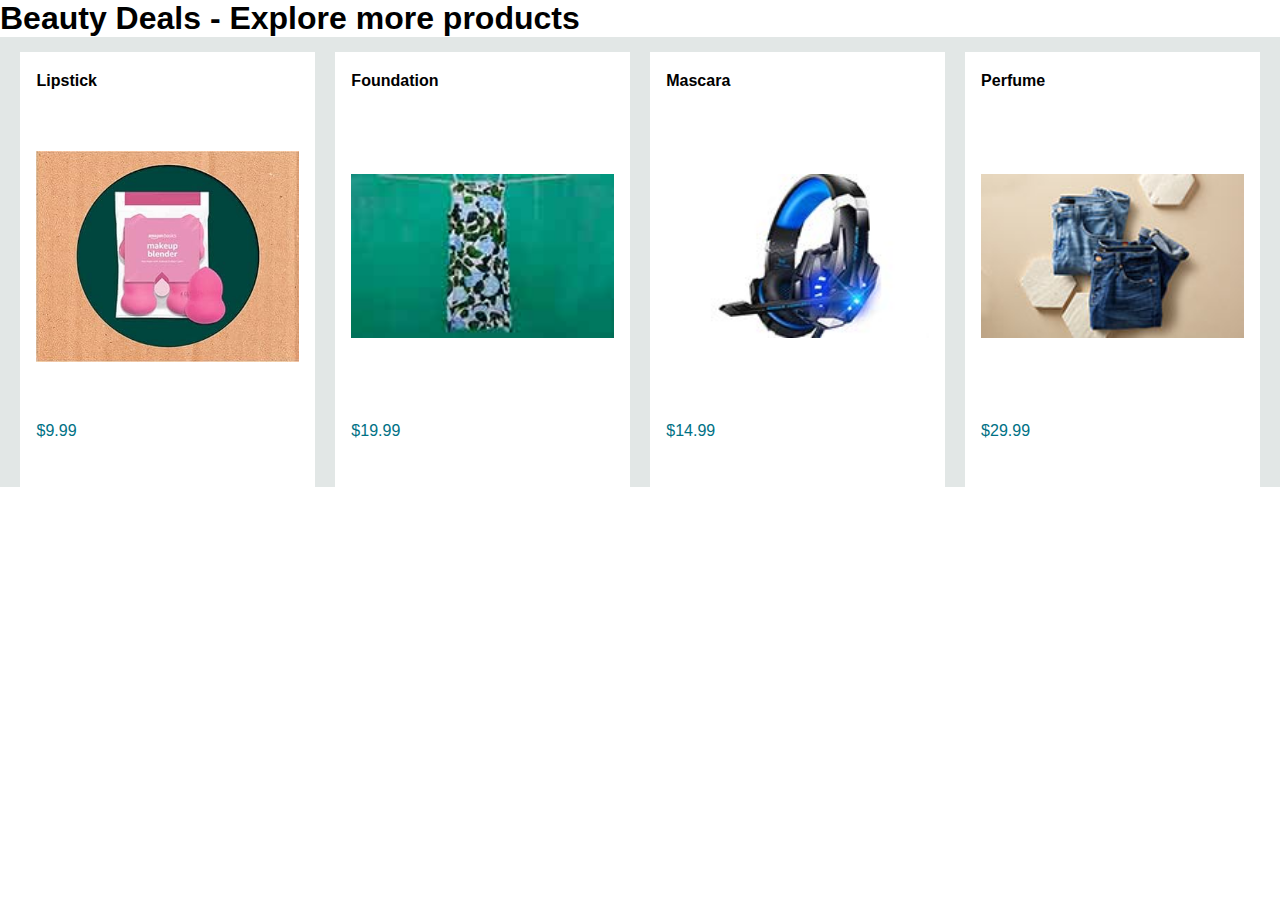
<file: beauty.html>
<!DOCTYPE html>
<html lang="en">
<head>
    <meta charset="UTF-8">
    <meta name="viewport" content="width=device-width, initial-scale=1.0">
    <title>Beauty Deals - Amazon</title>
    <link rel="stylesheet" href="https://cdnjs.cloudflare.com/ajax/libs/font-awesome/6.5.2/css/all.min.css" integrity="sha512-SnH5WK+bZxgPHs44uWIX+LLJAJ9/2PkPKZ5QiAj6Ta86w+fsb2TkcmfRyVX3pBnMFcV7oQPJkl9QevSCWr3W6A==" crossorigin="anonymous" referrerpolicy="no-referrer" />
    <link rel="stylesheet" href="stylesheet3.css">
</head>
<body>
    <h1>Beauty Deals - Explore more products</h1>
    <div class="shop-section">
        <div class="box1 box">
            <div class="box-content">
                <h2>Lipstick</h2>
                <div class="box-image" style="background-image: url('box7.png');"></div>
                <p>$9.99</p>
            </div>
        </div>
        <div class="box2 box">
            <div class="box-content">
                <h2>Foundation</h2>
                <div class="box-image" style="background-image: url('box8.png');"></div>
                <p>$19.99</p>
            </div>
        </div>
        <div class="box3 box">
            <div class="box-content">
                <h2>Mascara</h2>
                <div class="box-image" style="background-image: url('box1.png');"></div>
                <p>$14.99</p>
            </div>
        </div>
        <div class="box4 box">
            <div class="box-content">
                <h2>Perfume</h2>
                <div class="box-image" style="background-image: url('box2.png');"></div>
                <p>$29.99</p>
            </div>
        </div>
    </div>
</body>
</html>
</file>
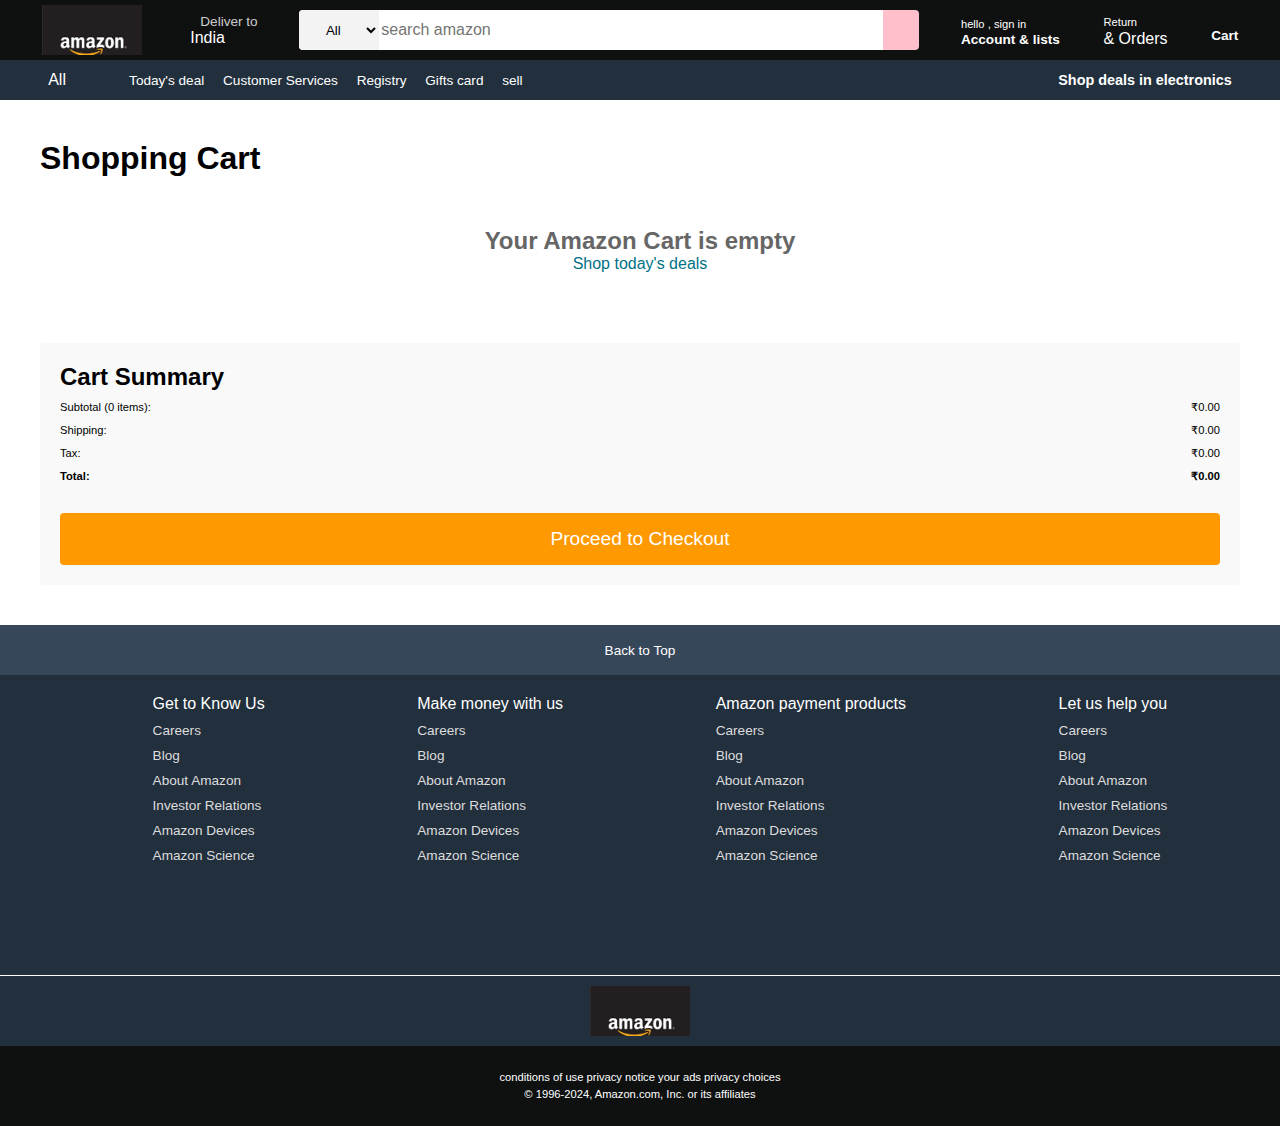
<file: cart.html>
<!DOCTYPE html>
<html lang="en">
<head>
    <meta charset="UTF-8">
    <meta name="viewport" content="width=device-width, initial-scale=1.0">
    <title>Shopping Cart - Amazon</title>
    <link rel="stylesheet" href="https://cdnjs.cloudflare.com/ajax/libs/font-awesome/6.5.2/css/all.min.css" integrity="sha512-SnH5WK+bZxgPHs44uWIX+LLJAJ9/2PkPKZ5QiAj6Ta86w+fsb2TkcmfRyVX3pBnMFcV7oQPJkl9QevSCWr3W6A==" crossorigin="anonymous" referrerpolicy="no-referrer" />
    <link rel="stylesheet" href="stylesheet3.css">
    <style>
        .cart-container {
            max-width: 1200px;
            margin: 20px auto;
            padding: 20px;
            background-color: white;
        }
        .cart-item {
            display: flex;
            border-bottom: 1px solid #ddd;
            padding: 20px 0;
            align-items: center;
        }
        .cart-item img {
            width: 100px;
            height: 100px;
            object-fit: cover;
            margin-right: 20px;
        }
        .cart-item-details {
            flex-grow: 1;
        }
        .cart-item-details h3 {
            margin: 0 0 10px 0;
            font-size: 1.2em;
        }
        .cart-item-details p {
            margin: 5px 0;
            color: #007185;
        }
        .cart-item-quantity {
            display: flex;
            align-items: center;
            margin-right: 20px;
        }
        .cart-item-quantity button {
            background-color: #f0f0f0;
            border: 1px solid #ccc;
            padding: 5px 10px;
            cursor: pointer;
        }
        .cart-item-quantity input {
            width: 50px;
            text-align: center;
            border: 1px solid #ccc;
            margin: 0 10px;
        }
        .cart-item-price {
            font-weight: bold;
            font-size: 1.2em;
            margin-right: 20px;
        }
        .cart-item-price::before {
            content: "₹";
        }
        .cart-item-remove {
            color: #007185;
            cursor: pointer;
            text-decoration: underline;
        }
        .cart-summary {
            margin-top: 20px;
            padding: 20px;
            background-color: #f9f9f9;
            border-radius: 4px;
        }
        .cart-summary h2 {
            margin-top: 0;
        }
        .cart-summary p {
            display: flex;
            justify-content: space-between;
            margin: 10px 0;
        }
        .checkout-button {
            background-color: #ff9900;
            color: white;
            border: none;
            padding: 15px;
            width: 100%;
            font-size: 1.2em;
            cursor: pointer;
            border-radius: 4px;
            margin-top: 20px;
        }
        .empty-cart {
            text-align: center;
            padding: 50px;
        }
        .empty-cart h2 {
            color: #666;
        }
        .empty-cart a {
            color: #007185;
            text-decoration: none;
        }
    </style>
</head>
<body>
    <header>
        <div class="navbar">
            <div class="nav-logo border">
                <div class="logo"></div>
            </div>
            <div class="nav-adress border">
                <p class="add-first">Deliver to</p>
                <div class="add-icon">
                    <i class="fa-solid fa-location-dot"></i>
                    <p class="add-second">India</p>
                </div>
            </div>
            <div class="nav-search">
                <select class="search-select">
                    <option>All</option>
                    <option>Electronics</option>
                    <option>Fashion</option>
                    <option>Beauty</option>
                    <option>Gaming</option>
                    <option>Gifts</option>
                    <option>PC Accessories</option>
                    <option>Space</option>
                    <option>Trends</option>
                </select>
                <input placeholder="search amazon" class="search-input" id="search-input">
                <div class="search-icon" id="search-icon"></div>
                <i class="fa-solid fa-magnifying-glass"></i>
            </div>
            <div class="nav-signin border">
                <p><span>hello , sign in</span></p>
                <p class="nav-second">Account & lists</p>
            </div>
            <div class="nav-return border">
                <p><span>Return</span></p>
                <p>& Orders</p>
            </div>
            <a href="cart.html" class="nav-cart border">
                <i class="fa-solid fa-cart-shopping"></i>
                Cart
            </a>
        </div>
        <div class="panel">
            <div class="panel-all">
                <i class="fa-solid fa-bars"></i>
                All
            </div>
            <div class="panel-opps">
                <p>Today's deal</p>
                <p>Customer Services</p>
                <p>Registry</p>
                <p>Gifts card</p>
                <p>sell</p>
            </div>
            <div class="panel-deals">
                Shop deals in electronics
            </div>
        </div>
    </header>

    <div class="cart-container">
        <h1>Shopping Cart</h1>
        <div id="cart-items">
            <!-- Cart items will be dynamically added here -->
        </div>
        <div class="cart-summary">
            <h2>Cart Summary</h2>
            <p><span>Subtotal (<span id="item-count">0</span> items):</span> <span id="subtotal">₹0.00</span></p>
            <p><span>Shipping:</span> <span id="shipping">₹0.00</span></p>
            <p><span>Tax:</span> <span id="tax">₹0.00</span></p>
            <p style="font-weight: bold; font-size: 1.2em;"><span>Total:</span> <span id="total">₹0.00</span></p>
            <button class="checkout-button">Proceed to Checkout</button>
        </div>
    </div>

    <footer>
        <div class="foot-panel1">
            Back to Top
        </div>
        <div class="foot-panel2">
            <ul>
           <p> Get to Know Us</p>
           <a>Careers</a>
           <a>Blog</a>
           <a>About Amazon</a>
           <a>Investor Relations</a>
           <a>Amazon Devices</a>
           <a>Amazon Science</a>
           </ul>
           <ul>
            <p> Make money with us</p>
            <a>Careers</a>
            <a>Blog</a>
            <a>About Amazon</a>
            <a>Investor Relations</a>
            <a>Amazon Devices</a>
            <a>Amazon Science</a>
            </ul>
            <ul>
                <p> Amazon payment products</p>
                <a>Careers</a>
                <a>Blog</a>
                <a>About Amazon</a>
                <a>Investor Relations</a>
                <a>Amazon Devices</a>
                <a>Amazon Science</a>
                </ul>
                <ul>
                    <p> Let us help you</p>
                    <a>Careers</a>
                    <a>Blog</a>
                    <a>About Amazon</a>
                    <a>Investor Relations</a>
                    <a>Amazon Devices</a>
                    <a>Amazon Science</a>
                    </ul>
        </div>
        <div class="foot-panel3">
            <div class="logo"></div>
        </div>
        <div class="foot-panel4">
            <div class="pages">
                <a>conditions of use</a>
                <a>privacy notice</a>
                <a>your ads privacy choices</a>
            </div>
            <div class="copyright">
                © 1996-2024, Amazon.com, Inc. or its affiliates
            </div>
        </div>
    </footer>

    <script>
        // Load cart items from localStorage
        function loadCart() {
            const cart = JSON.parse(localStorage.getItem('cart')) || [];
            const cartItemsContainer = document.getElementById('cart-items');
            const itemCount = document.getElementById('item-count');
            const subtotal = document.getElementById('subtotal');
            const shipping = document.getElementById('shipping');
            const tax = document.getElementById('tax');
            const total = document.getElementById('total');

            if (cart.length === 0) {
                cartItemsContainer.innerHTML = `
                    <div class="empty-cart">
                        <h2>Your Amazon Cart is empty</h2>
                        <p><a href="index.html">Shop today's deals</a></p>
                    </div>
                `;
                itemCount.textContent = '0';
                subtotal.textContent = '₹0.00';
                shipping.textContent = '₹0.00';
                tax.textContent = '₹0.00';
                total.textContent = '₹0.00';
                return;
            }

            cartItemsContainer.innerHTML = '';
            let totalItems = 0;
            let totalPrice = 0;

            cart.forEach((item, index) => {
                totalItems += item.quantity;
                totalPrice += item.price * item.quantity;

                const cartItem = document.createElement('div');
                cartItem.className = 'cart-item';
                cartItem.innerHTML = `
                    <img src="${item.image}" alt="${item.title}">
                    <div class="cart-item-details">
                        <h3>${item.title}</h3>
                        <p>In Stock</p>
                        <p>Eligible for FREE Shipping</p>
                    </div>
                    <div class="cart-item-quantity">
                        <button onclick="updateQuantity(${index}, ${item.quantity - 1})">-</button>
                        <input type="number" value="${item.quantity}" min="1" onchange="updateQuantity(${index}, this.value)">
                        <button onclick="updateQuantity(${index}, ${item.quantity + 1})">+</button>
                    </div>
                    <div class="cart-item-price">${item.price.toFixed(2)}</div>
                    <div class="cart-item-remove" onclick="removeItem(${index})">Delete</div>
                `;
                cartItemsContainer.appendChild(cartItem);
            });

            const shippingCost = totalPrice > 25 ? 0 : 5.99;
            const taxAmount = totalPrice * 0.08;
            const finalTotal = totalPrice + shippingCost + taxAmount;

            itemCount.textContent = totalItems;
            subtotal.textContent = `₹${totalPrice.toFixed(2)}`;
            shipping.textContent = shippingCost === 0 ? 'FREE' : `₹${shippingCost.toFixed(2)}`;
            tax.textContent = `₹${taxAmount.toFixed(2)}`;
            total.textContent = `₹${finalTotal.toFixed(2)}`;
        }

        function updateQuantity(index, newQuantity) {
            const cart = JSON.parse(localStorage.getItem('cart')) || [];
            if (newQuantity <= 0) {
                removeItem(index);
                return;
            }
            cart[index].quantity = parseInt(newQuantity);
            localStorage.setItem('cart', JSON.stringify(cart));
            loadCart();
        }

        function removeItem(index) {
            const cart = JSON.parse(localStorage.getItem('cart')) || [];
            cart.splice(index, 1);
            localStorage.setItem('cart', JSON.stringify(cart));
            loadCart();
        }

        // Initialize cart on page load
        loadCart();
    </script>
</body>
</html>
</file>
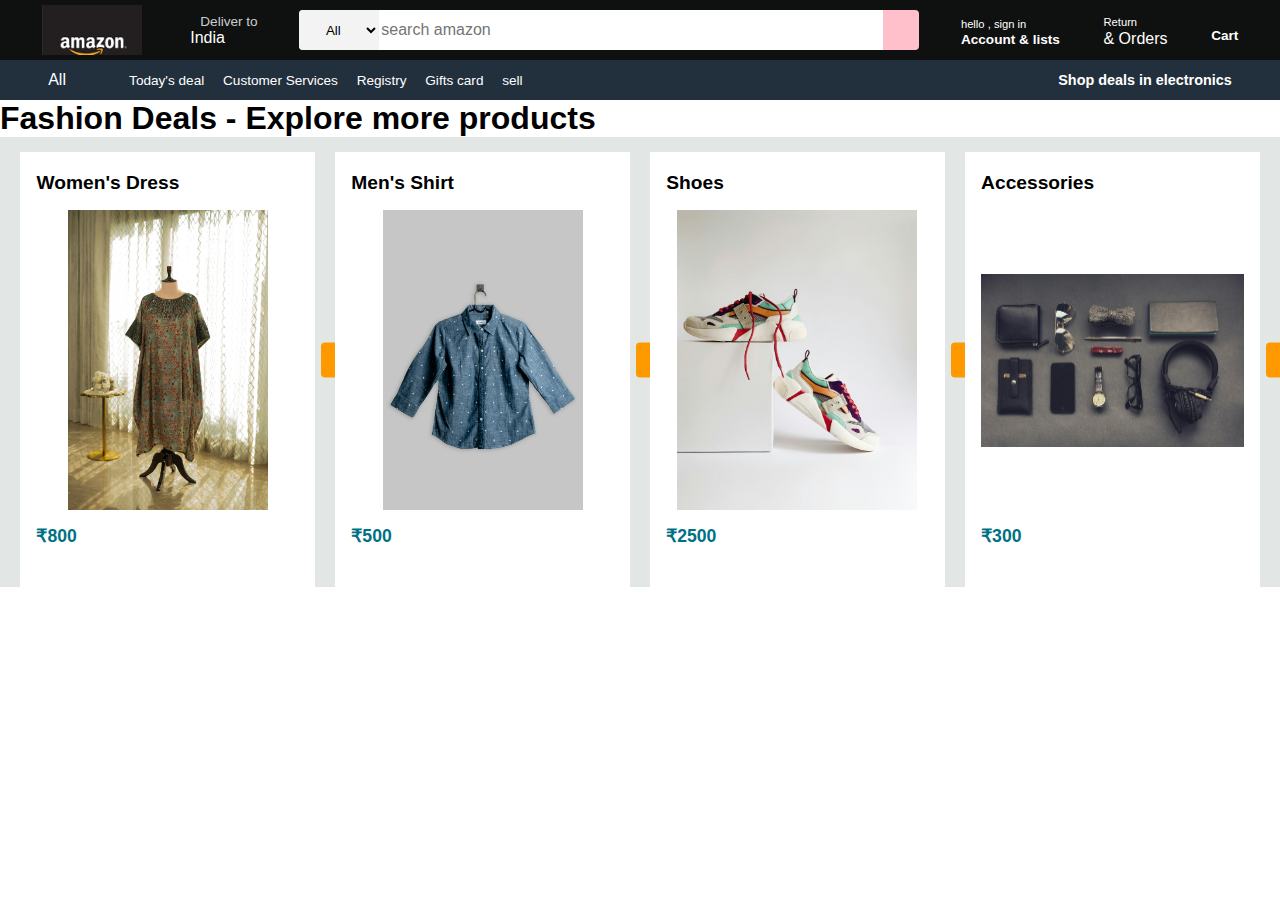
<file: fashion.html>
<!DOCTYPE html>
<html lang="en">
<head>
    <meta charset="UTF-8">
    <meta name="viewport" content="width=device-width, initial-scale=1.0">
    <title>Fashion Deals - Amazon</title>
    <link rel="stylesheet" href="https://cdnjs.cloudflare.com/ajax/libs/font-awesome/6.5.2/css/all.min.css" integrity="sha512-SnH5WK+bZxgPHs44uWIX+LLJAJ9/2PkPKZ5QiAj6Ta86w+fsb2TkcmfRyVX3pBnMFcV7oQPJkl9QevSCWr3W6A==" crossorigin="anonymous" referrerpolicy="no-referrer" />
    <link rel="stylesheet" href="stylesheet3.css">
    <style>
        .box {
            position: relative;
        }
        .wishlist-btn {
            position: absolute;
            top: 10px;
            right: 10px;
            background: none;
            border: none;
            font-size: 20px;
            color: #ccc;
            cursor: pointer;
        }
        .wishlist-btn.active {
            color: red;
        }
        .add-to-cart-btn {
            position: absolute;
            right: -130px;
            top: 50%;
            transform: translateY(-50%);
            background-color: #ff9900;
            color: white;
            border: none;
            padding: 10px 20px;
            cursor: pointer;
            border-radius: 4px;
        }
        .add-to-cart-btn.added {
            background-color: #007bff;
        }
        .see-more {
            position: absolute;
            bottom: 10px;
            right: 10px;
            font-size: 12px;
            color: #007185;
            text-decoration: none;
        }
        .popup {
            position: fixed;
            top: 20px;
            right: 20px;
            background-color: #007bff;
            color: white;
            padding: 10px 20px;
            border-radius: 4px;
            display: none;
            z-index: 1000;
        }
        .box-content h2 {
            font-size: 1.2em;
        }
        .box-content p {
            font-size: 1.1em;
            font-weight: bold;
        }
        .box-content p::before {
            content: "₹";
        }
    </style>
</head>
<body>
    <header>
        <div class="navbar">
            <div class="nav-logo border">
                <div class="logo"></div>
            </div>
            <div class="nav-adress border">
                <p class="add-first">Deliver to</p>
                <div class="add-icon">
                    <i class="fa-solid fa-location-dot"></i>
                    <p class="add-second">India</p>
                </div>
            </div>
            <div class="nav-search">
                <select class="search-select">
                    <option>All</option>
                    <option>Electronics</option>
                    <option>Fashion</option>
                    <option>Beauty</option>
                    <option>Gaming</option>
                    <option>Gifts</option>
                    <option>PC Accessories</option>
                    <option>Space</option>
                    <option>Trends</option>
                </select>
                <input placeholder="search amazon" class="search-input" id="search-input">
                <div class="search-icon" id="search-icon"></div>
                <i class="fa-solid fa-magnifying-glass"></i>
            </div>
            <div class="nav-signin border">
                <p><span>hello , sign in</span></p>
                <p class="nav-second">Account & lists</p>
            </div>
            <div class="nav-return border">
                <p><span>Return</span></p>
                <p>& Orders</p>
            </div>
            <a href="cart.html" class="nav-cart border">
                <i class="fa-solid fa-cart-shopping"></i>
                Cart
            </a>
        </div>
        <div class="panel">
            <div class="panel-all">
                <i class="fa-solid fa-bars"></i>
                All
            </div>
            <div class="panel-opps">
                <p>Today's deal</p>
                <p>Customer Services</p>
                <p>Registry</p>
                <p>Gifts card</p>
                <p>sell</p>
            </div>
            <div class="panel-deals">
                Shop deals in electronics
            </div>
        </div>
    </header>

    <h1>Fashion Deals - Explore more products</h1>
    <div class="shop-section">
        <div class="box1 box" data-category="Fashion">
            <div class="box-content">
                <h2>Women's Dress</h2>
                <div class="box-image" style="background-image: url('images/women dress.jpg');"></div>
                <p>800</p>
                <button class="wishlist-btn" onclick="toggleWishlist(this, 'Women\'s Dress', 'images/women dress.jpg', 800)">
                    <i class="fa-regular fa-heart"></i>
                </button>
                <button class="add-to-cart-btn" onclick="addToCart(this, 'Women\'s Dress', 'images/women dress.jpg', 800)">Add to Cart</button>
            </div>
        </div>
        <div class="box2 box" data-category="Fashion">
            <div class="box-content">
                <h2>Men's Shirt</h2>
                <div class="box-image" style="background-image: url('images/mens\'s shirt.jpg');"></div>
                <p>500</p>
                <button class="wishlist-btn" onclick="toggleWishlist(this, 'Men\'s Shirt', 'images/mens\'s shirt.jpg', 500)">
                    <i class="fa-regular fa-heart"></i>
                </button>
                <button class="add-to-cart-btn" onclick="addToCart(this, 'Men\'s Shirt', 'images/mens\'s shirt.jpg', 500)">Add to Cart</button>
            </div>
        </div>
        <div class="box3 box" data-category="Fashion">
            <div class="box-content">
                <h2>Shoes</h2>
                <div class="box-image" style="background-image: url('images/shoes.jpg');"></div>
                <p>2500</p>
                <button class="wishlist-btn" onclick="toggleWishlist(this, 'Shoes', 'images/shoes.jpg', 2500)">
                    <i class="fa-regular fa-heart"></i>
                </button>
                <button class="add-to-cart-btn" onclick="addToCart(this, 'Shoes', 'images/shoes.jpg', 2500)">Add to Cart</button>
            </div>
        </div>
        <div class="box4 box" data-category="Fashion">
            <div class="box-content">
                <h2>Accessories</h2>
                <div class="box-image" style="background-image: url('images/accessories.jpg');"></div>
                <p>300</p>
                <button class="wishlist-btn" onclick="toggleWishlist(this, 'Accessories', 'images/accessories.jpg', 300)">
                    <i class="fa-regular fa-heart"></i>
                </button>
                <button class="add-to-cart-btn" onclick="addToCart(this, 'Accessories', 'images/accessories.jpg', 300)">Add to Cart</button>
            </div>
        </div>
    </div>

    <div class="popup" id="popup">Item added to cart!</div>

    <script>
        function addToCart(button, title, image, price) {
            const cart = JSON.parse(localStorage.getItem('cart')) || [];
            const existingItem = cart.find(item => item.title === title);
            if (existingItem) {
                existingItem.quantity += 1;
            } else {
                cart.push({ title, image, price, quantity: 1 });
            }
            localStorage.setItem('cart', JSON.stringify(cart));
            button.textContent = 'Added';
            button.classList.add('added');
            showPopup('Item added to cart!');
            setTimeout(() => {
                button.textContent = 'Add to Cart';
                button.classList.remove('added');
            }, 2000);
        }

        function toggleWishlist(button, title, image, price) {
            const icon = button.querySelector('i');
            if (icon.classList.contains('fa-regular')) {
                icon.classList.remove('fa-regular');
                icon.classList.add('fa-solid');
                button.classList.add('active');
                showPopup('Item added to wishlist!');
            } else {
                icon.classList.remove('fa-solid');
                icon.classList.add('fa-regular');
                button.classList.remove('active');
                showPopup('Item removed from wishlist!');
            }
        }

        function showPopup(message) {
            const popup = document.getElementById('popup');
            popup.textContent = message;
            popup.style.display = 'block';
            setTimeout(() => {
                popup.style.display = 'none';
            }, 3000);
        }

        // Search functionality
        document.getElementById('search-icon').addEventListener('click', function() {
            const query = document.getElementById('search-input').value.toLowerCase();
            const boxes = document.querySelectorAll('.box');
            boxes.forEach(box => {
                const title = box.querySelector('h2').textContent.toLowerCase();
                if (title.includes(query)) {
                    box.style.display = 'block';
                } else {
                    box.style.display = 'none';
                }
            });
        });

        // Filter by category
        document.querySelector('.search-select').addEventListener('change', function() {
            const selectedCategory = this.value;
            const boxes = document.querySelectorAll('.box');
            boxes.forEach(box => {
                if (selectedCategory === 'All' || box.getAttribute('data-category') === selectedCategory) {
                    box.style.display = 'block';
                } else {
                    box.style.display = 'none';
                }
            });
        });
    </script>
</body>
</html>
</file>
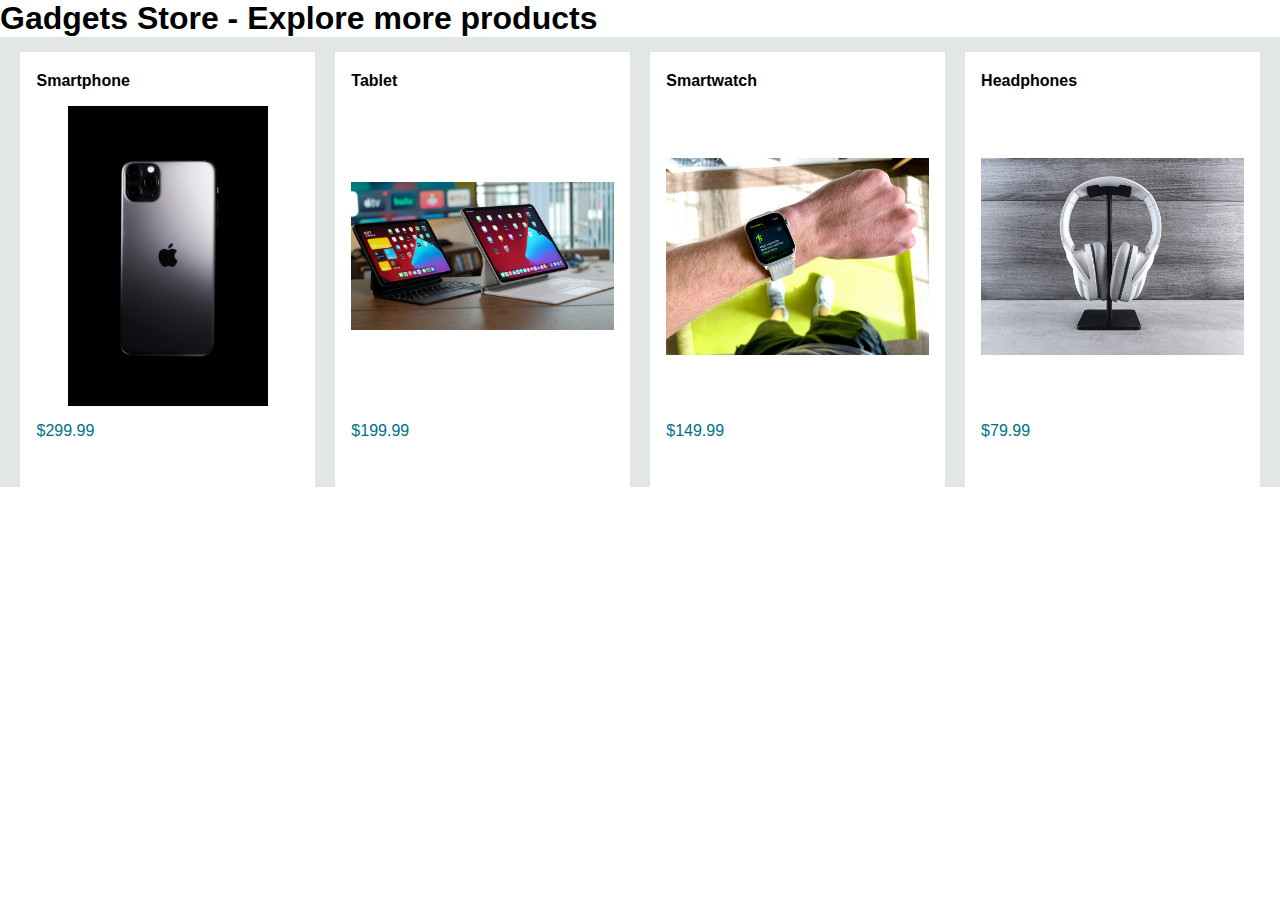
<file: gadgets.html>
<!DOCTYPE html>
<html lang="en">
<head>
    <meta charset="UTF-8">
    <meta name="viewport" content="width=device-width, initial-scale=1.0">
    <title>Gadgets Store - Amazon</title>
    <link rel="stylesheet" href="https://cdnjs.cloudflare.com/ajax/libs/font-awesome/6.5.2/css/all.min.css" integrity="sha512-SnH5WK+bZxgPHs44uWIX+LLJAJ9/2PkPKZ5QiAj6Ta86w+fsb2TkcmfRyVX3pBnMFcV7oQPJkl9QevSCWr3W6A==" crossorigin="anonymous" referrerpolicy="no-referrer" />
    <link rel="stylesheet" href="stylesheet3.css">
</head>
<body>
    <h1>Gadgets Store - Explore more products</h1>
    <div class="shop-section">
        <div class="box1 box">
            <div class="box-content">
                <h2>Smartphone</h2>
                <div class="box-image" style="background-image: url('images/smart phone.jpg');"></div>
                <p>$299.99</p>
            </div>
        </div>
        <div class="box2 box">
            <div class="box-content">
                <h2>Tablet</h2>
                <div class="box-image" style="background-image: url('images/tablet.jpg');"></div>
                <p>$199.99</p>
            </div>
        </div>
        <div class="box3 box">
            <div class="box-content">
                <h2>Smartwatch</h2>
                <div class="box-image" style="background-image: url('images/smartwatch.jpg');"></div>
                <p>$149.99</p>
            </div>
        </div>
        <div class="box4 box">
            <div class="box-content">
                <h2>Headphones</h2>
                <div class="box-image" style="background-image: url('images/headphones.jpg');"></div>
                <p>$79.99</p>
            </div>
        </div>
    </div>
</body>
</html>
</file>
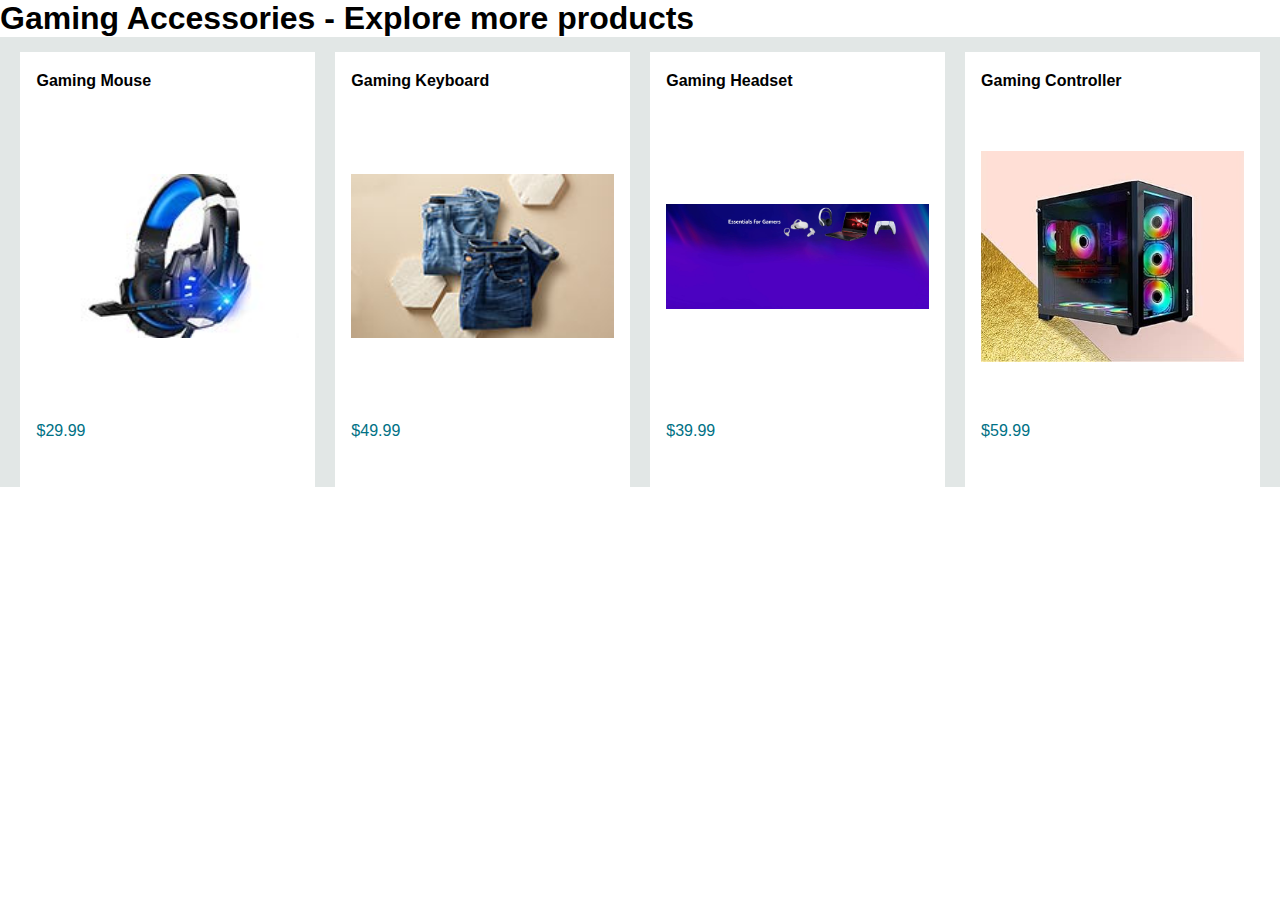
<file: gaming.html>
<!DOCTYPE html>
<html lang="en">
<head>
    <meta charset="UTF-8">
    <meta name="viewport" content="width=device-width, initial-scale=1.0">
    <title>Gaming Accessories - Amazon</title>
    <link rel="stylesheet" href="https://cdnjs.cloudflare.com/ajax/libs/font-awesome/6.5.2/css/all.min.css" integrity="sha512-SnH5WK+bZxgPHs44uWIX+LLJAJ9/2PkPKZ5QiAj6Ta86w+fsb2TkcmfRyVX3pBnMFcV7oQPJkl9QevSCWr3W6A==" crossorigin="anonymous" referrerpolicy="no-referrer" />
    <link rel="stylesheet" href="stylesheet3.css">
</head>
<body>
    <h1>Gaming Accessories - Explore more products</h1>
    <div class="shop-section">
        <div class="box1 box">
            <div class="box-content">
                <h2>Gaming Mouse</h2>
                <div class="box-image" style="background-image: url('box1.png');"></div>
                <p>$29.99</p>
            </div>
        </div>
        <div class="box2 box">
            <div class="box-content">
                <h2>Gaming Keyboard</h2>
                <div class="box-image" style="background-image: url('box2.png');"></div>
                <p>$49.99</p>
            </div>
        </div>
        <div class="box3 box">
            <div class="box-content">
                <h2>Gaming Headset</h2>
                <div class="box-image" style="background-image: url('box3.png');"></div>
                <p>$39.99</p>
            </div>
        </div>
        <div class="box4 box">
            <div class="box-content">
                <h2>Gaming Controller</h2>
                <div class="box-image" style="background-image: url('box4.png');"></div>
                <p>$59.99</p>
            </div>
        </div>
    </div>
</body>
</html>
</file>
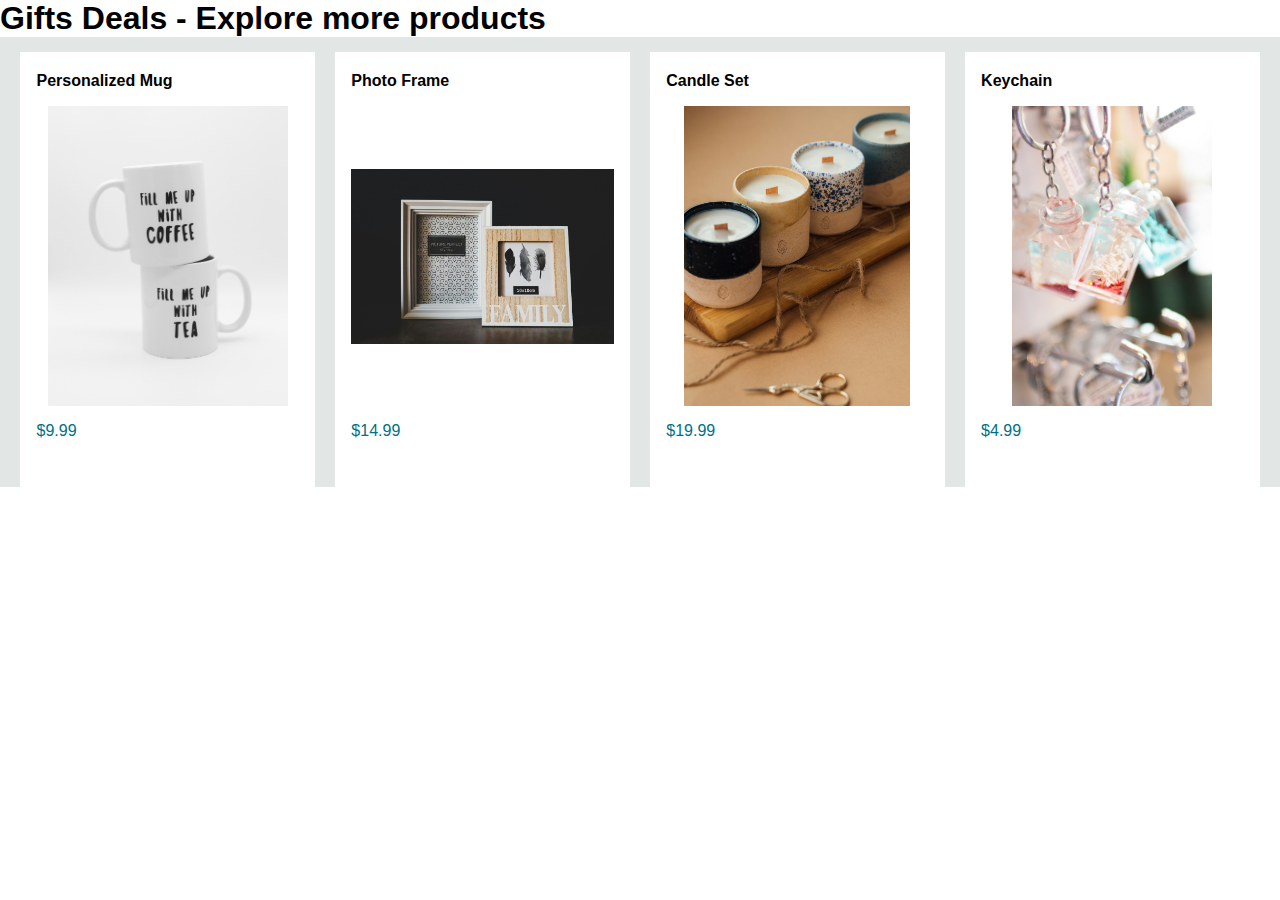
<file: gifts.html>
<!DOCTYPE html>
<html lang="en">
<head>
    <meta charset="UTF-8">
    <meta name="viewport" content="width=device-width, initial-scale=1.0">
    <title>Gifts Deals - Amazon</title>
    <link rel="stylesheet" href="https://cdnjs.cloudflare.com/ajax/libs/font-awesome/6.5.2/css/all.min.css" integrity="sha512-SnH5WK+bZxgPHs44uWIX+LLJAJ9/2PkPKZ5QiAj6Ta86w+fsb2TkcmfRyVX3pBnMFcV7oQPJkl9QevSCWr3W6A==" crossorigin="anonymous" referrerpolicy="no-referrer" />
    <link rel="stylesheet" href="stylesheet3.css">
</head>
<body>
    <h1>Gifts Deals - Explore more products</h1>
    <div class="shop-section">
        <div class="box1 box">
            <div class="box-content">
                <h2>Personalized Mug</h2>
                <div class="box-image" style="background-image: url('mug.jpg');"></div>
                <p>$9.99</p>
            </div>
        </div>
        <div class="box2 box">
            <div class="box-content">
                <h2>Photo Frame</h2>
                <div class="box-image" style="background-image: url('photo\ frame.jpg');"></div>
                <p>$14.99</p>
            </div>
        </div>
        <div class="box3 box">
            <div class="box-content">
                <h2>Candle Set</h2>
                <div class="box-image" style="background-image: url('candle.jpg');"></div>
                <p>$19.99</p>
            </div>
        </div>
        <div class="box4 box">
            <div class="box-content">
                <h2>Keychain</h2>
                <div class="box-image" style="background-image: url('keychain.jpg');"></div>
                <p>$4.99</p>
            </div>
        </div>
    </div>
</body>
</html>
</file>
<file: stylesheet3.css>
*{
    margin: 0;
    font-family: arial;
    border: border-box;
}
.navbar{
    height: 60px;
    background-color:#0f1111;
    color: white;
    display: flex;
    align-items: center;
    justify-content: space-evenly;
}
.nav-logo{
    height: 50px;
    width: 100px;
}
.logo{
    background-image: url("images/logo.png");
    height: 50px;
    background-size: cover;
    width: 100%;

}
.border{
    border: 2.5px solid transparent;
}
.border:hover{
    border: 1.5px solid white;
}
.add-first{
color: #cccccc;
font-size: 0.85rem;
margin-left: 15px;
}
.add-second{
    font-size: 1rem;
    margin-left: 5px;
}
.add-icon{
    display: flex;
    align-items: center;
}
.nav-search{
    display: flex;
    justify-content: space-evenly;
    background-color: pink;
    width: 620px;
    height: 40px;
    border-radius: 4px;
}
.search-select{
    background-color: #f3f3f3;
    width: 80px;
    text-align: center;
    border-top-left-radius: 4px;
    border-bottom-left-radius: 4px;
    border:none;
}
.search-input{
    width: 100%;
    font-size: 1rem;
    border: none;
}
.search-icon{
    width: 45px;
    font-size: 1.2rem;
    border-top-right-radius: 4px;
    border-bottom-right-radius: 4px;
    color: black;
}
.nav-search:hover{
    border: 2px solid orange;
}
span{
    font-size: 0.7rem;
}
.nav-second{
    font-size: 0.85rem;
    font-weight: 700;
}
.nav-cart i{
    font-size: 30px;
}
.nav-cart{
    font-size: 0.85rem;
    font-weight:700;
    color: white;
    text-decoration: none;
}
.panel{
    height: 40px;
    background-color: #222f3d;
    display: flex;
    color: white;
    align-items: center;
    justify-content: space-evenly;
}
.panel-opps{
    width: 70%;
    font-size: 0.85rem;
}
.panel-deals{
    font-size: 0.9rem;
    font-weight: 700;
}
.panel-opps p{
    display: inline;
    margin-left: 15px;
}
.hero-section{
    background-image: url("https://plus.unsplash.com/premium_photo-1663089888546-e9b29c1e0b30?ixlib=rb-4.1.0&ixid=M3wxMjA3fDB8MHxzZWFyY2h8OXx8YW1hem9uJTIwd2Vic2l0ZXxlbnwwfHwwfHx8MA%3D%3D&auto=format&fit=crop&q=60&w=600");
    background-size: cover;
    background-position: center top;
    background-repeat: no-repeat;
    height: 350px;
    display: flex;
    justify-content: center;
    align-items: flex-end;
}
.hero-msg{
    background-color: white;
    color: black;
    height: 40px;
    display: flex;
    align-items: center;
    justify-content: center;
    font-size: 0.85rem;
    width: 80%;
    margin-bottom: 25px;

}
.hero-msg a{
    color: #007185;
}
.shop-section{
    display: flex;
    flex-wrap: wrap;
    justify-content: space-evenly;
    background-color: #e2e7e6;
}
.box{
    height: 400px;
    width: 23%;
    background-color: white;
    padding: 20px 0px 15px;
    margin-top: 15px;
    transition: transform 0.3s ease, box-shadow 0.3s ease;
}
.box:hover{
    transform: translateY(-5px);
    box-shadow: 0 4px 8px rgba(0,0,0,0.2);
}
.box-image{
    height: 300px;
    background-size: contain;
    background-position: center;
    background-repeat: no-repeat;
    margin-top: 1rem;
    margin-bottom: 1rem;
}
.box-content{
    margin-left: 1rem;
    margin-right: 1rem;
}
.box-content h2{
    font-size: 1em;
}
.box-content p{
    color: #007185;
}
.add-to-wishlist, .add-to-cart {
    margin: 5px;
    padding: 10px;
    border: none;
    background-color: #ff9900;
    color: white;
    cursor: pointer;
    border-radius: 4px;
}
.add-to-wishlist {
    background: none;
    color: #ccc;
    font-size: 20px;
    position: absolute;
    top: 10px;
    right: 10px;
}
.add-to-wishlist.filled {
    color: red;
}
.add-to-cart {
    position: bottom-left;
    margin-left: 60px;
    bottom: 10px;
    left: 50%;
    transform: translateX(-50%);
    background-color: blue;
}
.add-to-cart.added {
    background-color: green;
}
.box-content {
    position: relative;
}
.box-content a {
    position: absolute;
    bottom: 10px;
    right: 10px;
    font-size: 12px;
    color: #007185;
    text-decoration: none;
}
.popup {
    position: fixed;
    top: 20px;
    right: 20px;
    background-color: #007185;
    color: white;
    padding: 10px;
    border-radius: 4px;
    display: none;
    z-index: 1000;
}
footer{
    margin-top: 15px;
}
.foot-panel1{
    background-color: #37475a;
    color: white;
    height: 50px;
    display: flex;
    justify-content: center;
    align-items: center;
    font-size: 0.85rem;
}
.foot-panel2{
    background-color: #222f3d;
    color: white;
    height: 300px;
    display: flex;
    justify-content: space-evenly;
}
ul{
    margin-top: 20px;
}
ul a{
    display: block;
    font-size: 0.85rem;
    margin-top: 10px;
    color: #dddddd;
}
.foot-panel3{
    background-color:#222f3d;
    color: white;
    border-top: 0.2px solid white;
    height: 70px;
    display: flex;
    justify-content: center;
    align-items: center;
}
.logo{
    background-image: url("images/logo.png");
    height: 50px;
    background-size: cover;
    width: 100px;
}
.foot-panel4{
    background-color: #0f1111;
    color: white;
    height: 80px;
    text-align: center;
    font-size: 0.7rem
}
.pages{
    padding-top: 25px;
}
.copyright{
    padding-top: 5px;
}
</file>
